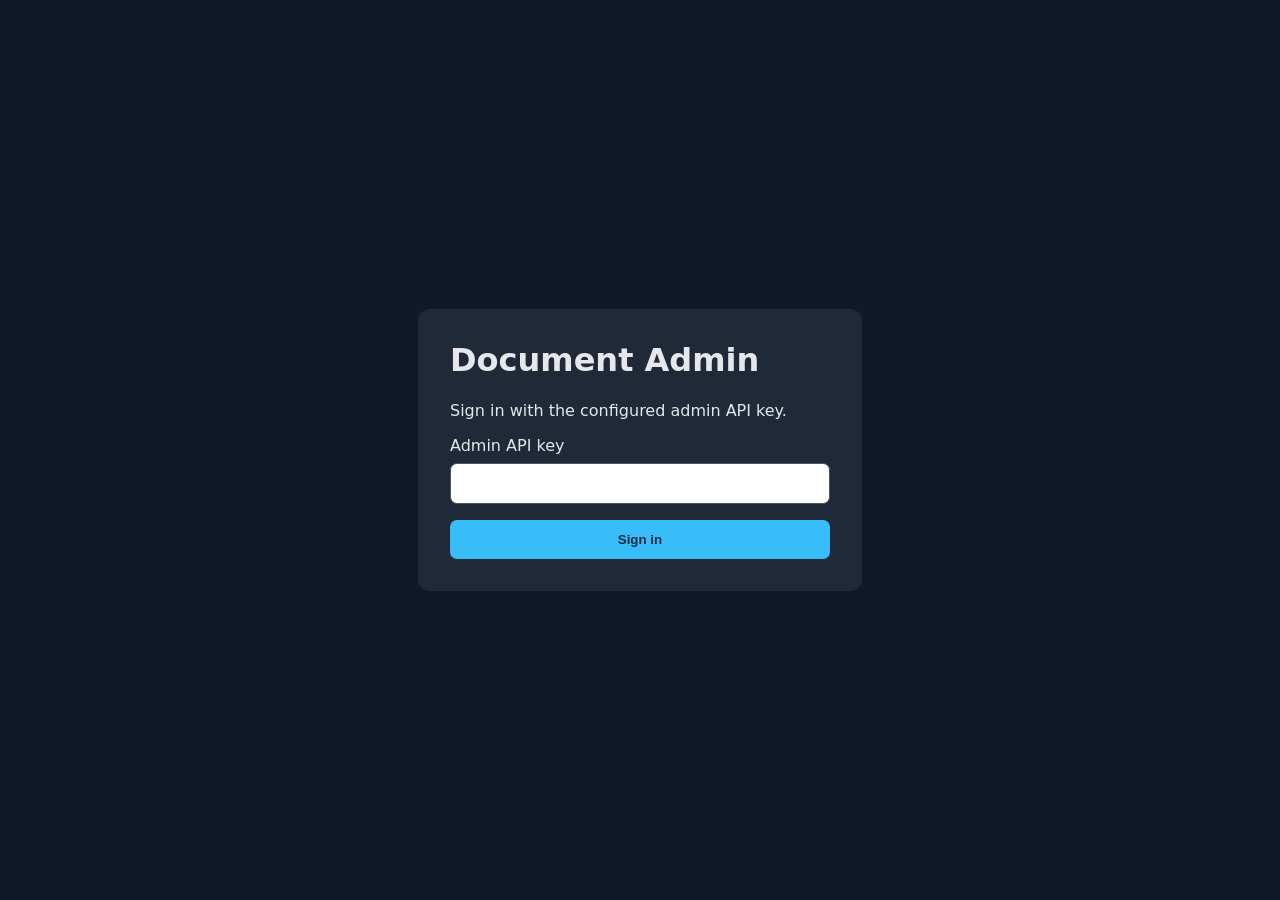
<file: app/admin_ui/login.html>
<!doctype html>
<html lang="en"><head><meta charset="utf-8"><meta name="viewport" content="width=device-width,initial-scale=1"><title>Admin sign in</title>
<style>body{margin:0;font-family:system-ui;background:#111827;color:#e5e7eb;display:grid;min-height:100vh;place-items:center}main{width:min(380px,calc(100% - 40px));background:#1f2937;padding:32px;border-radius:12px}h1{margin-top:0}label{display:block;margin-bottom:8px}input,button{box-sizing:border-box;width:100%;padding:12px;border-radius:7px;border:1px solid #4b5563}button{margin-top:16px;background:#38bdf8;border:0;font-weight:700;color:#082f49}</style></head>
<body><main><h1>Document Admin</h1><p>Sign in with the configured admin API key.</p><form method="post" action="/admin/login"><label for="api_key">Admin API key</label><input id="api_key" name="api_key" type="password" autocomplete="current-password" required><button type="submit">Sign in</button></form></main></body></html>
</file>
